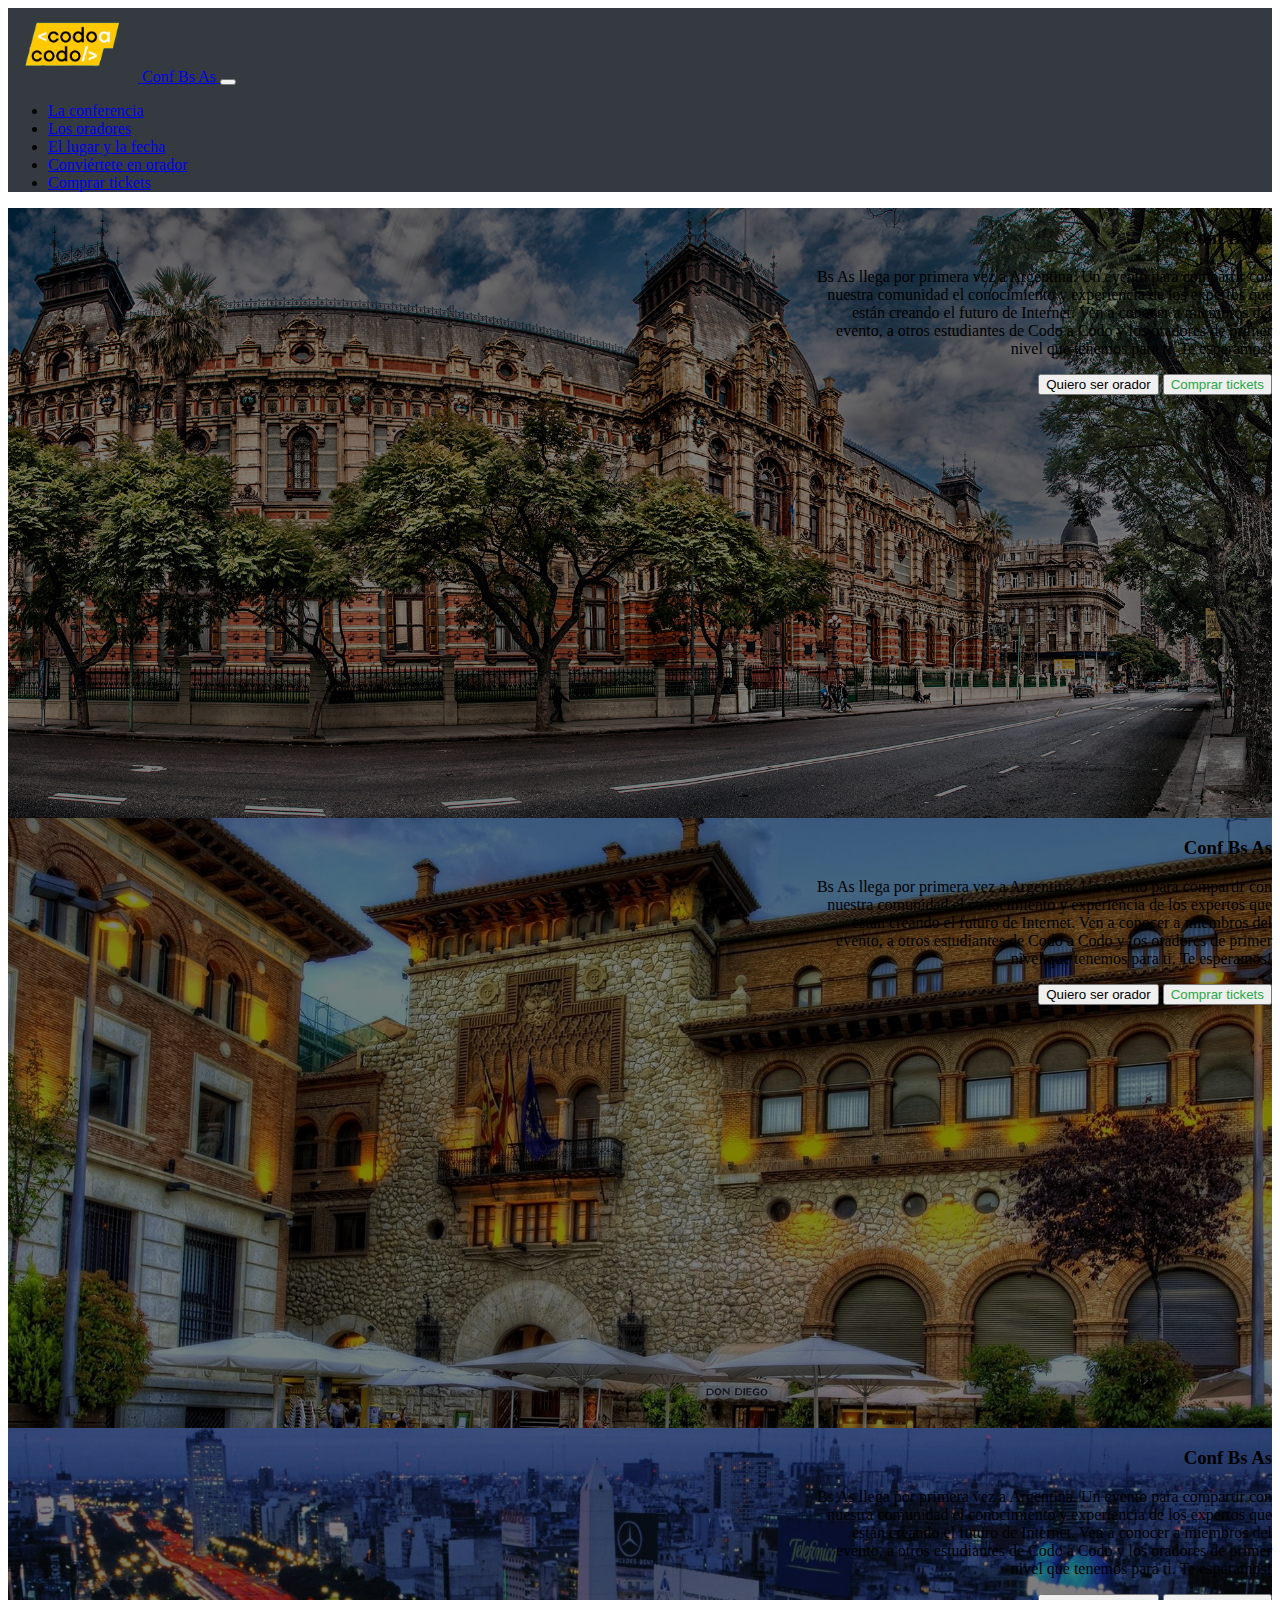
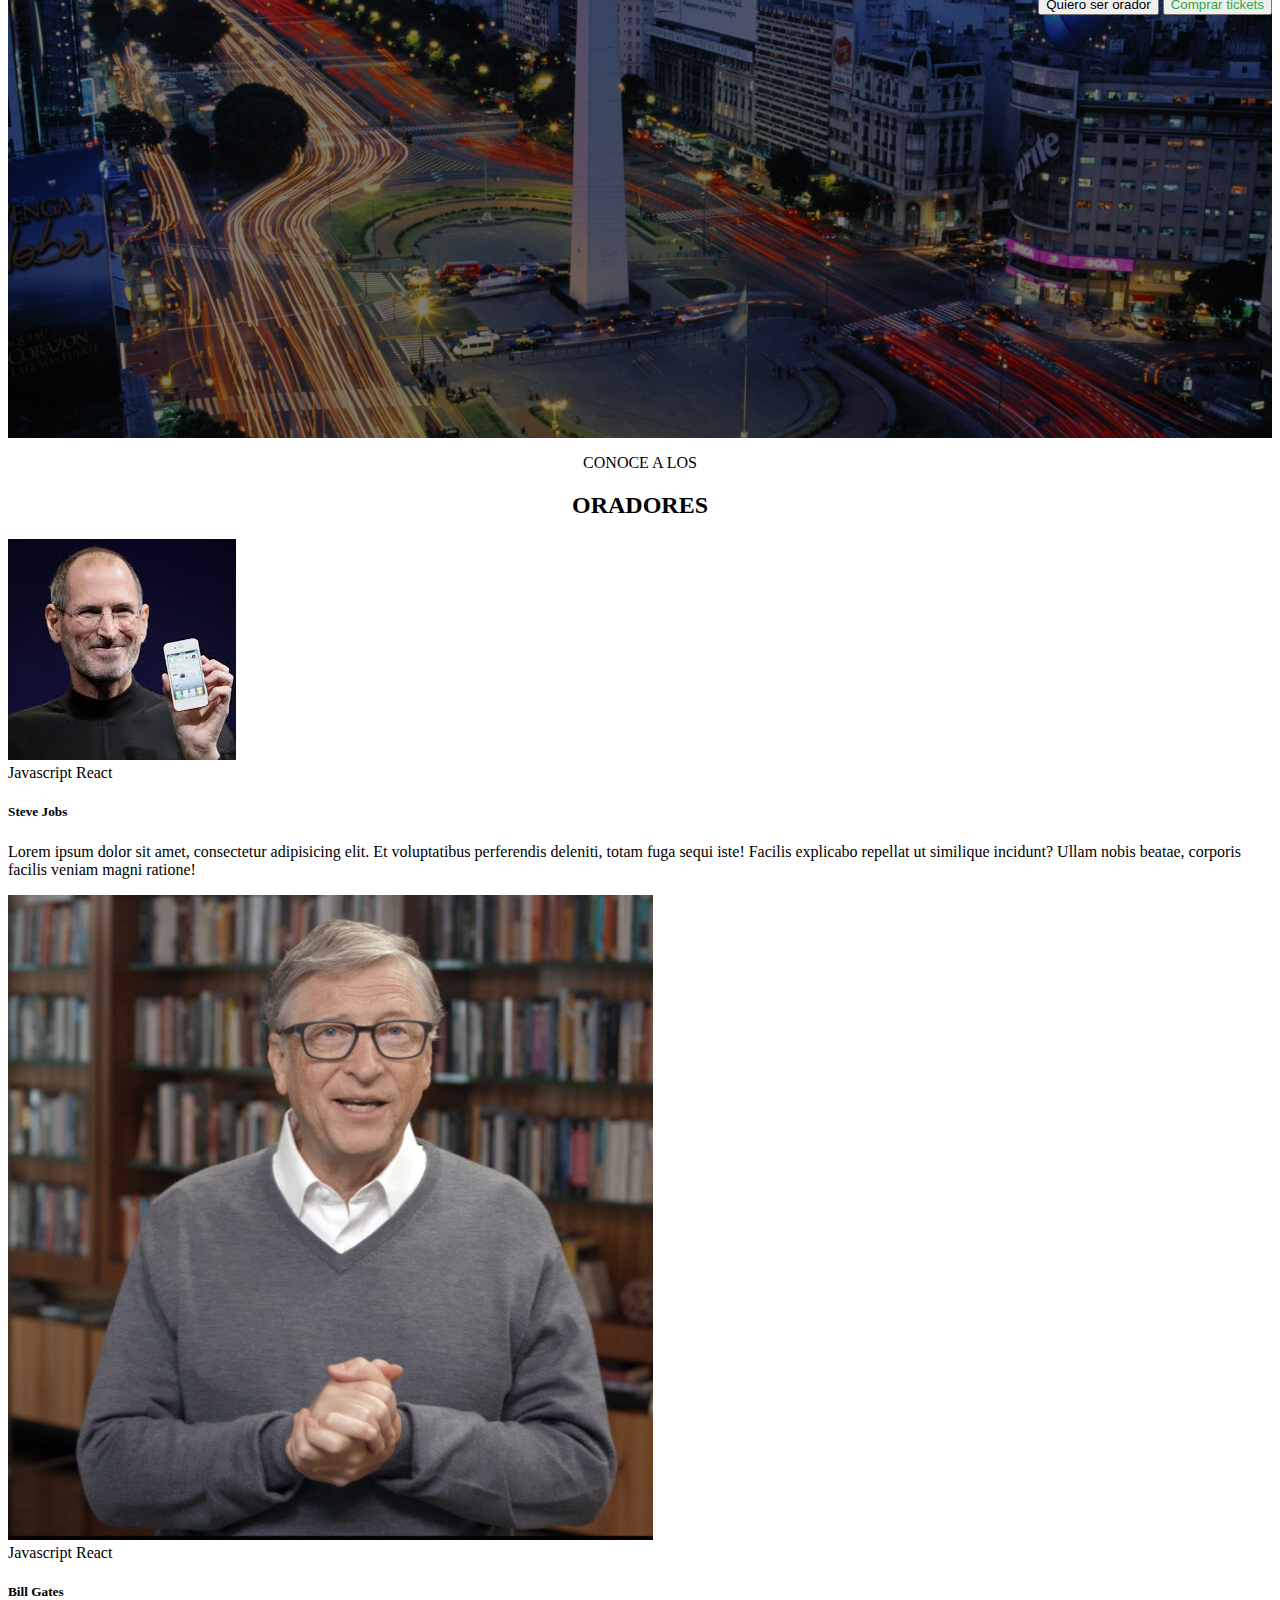
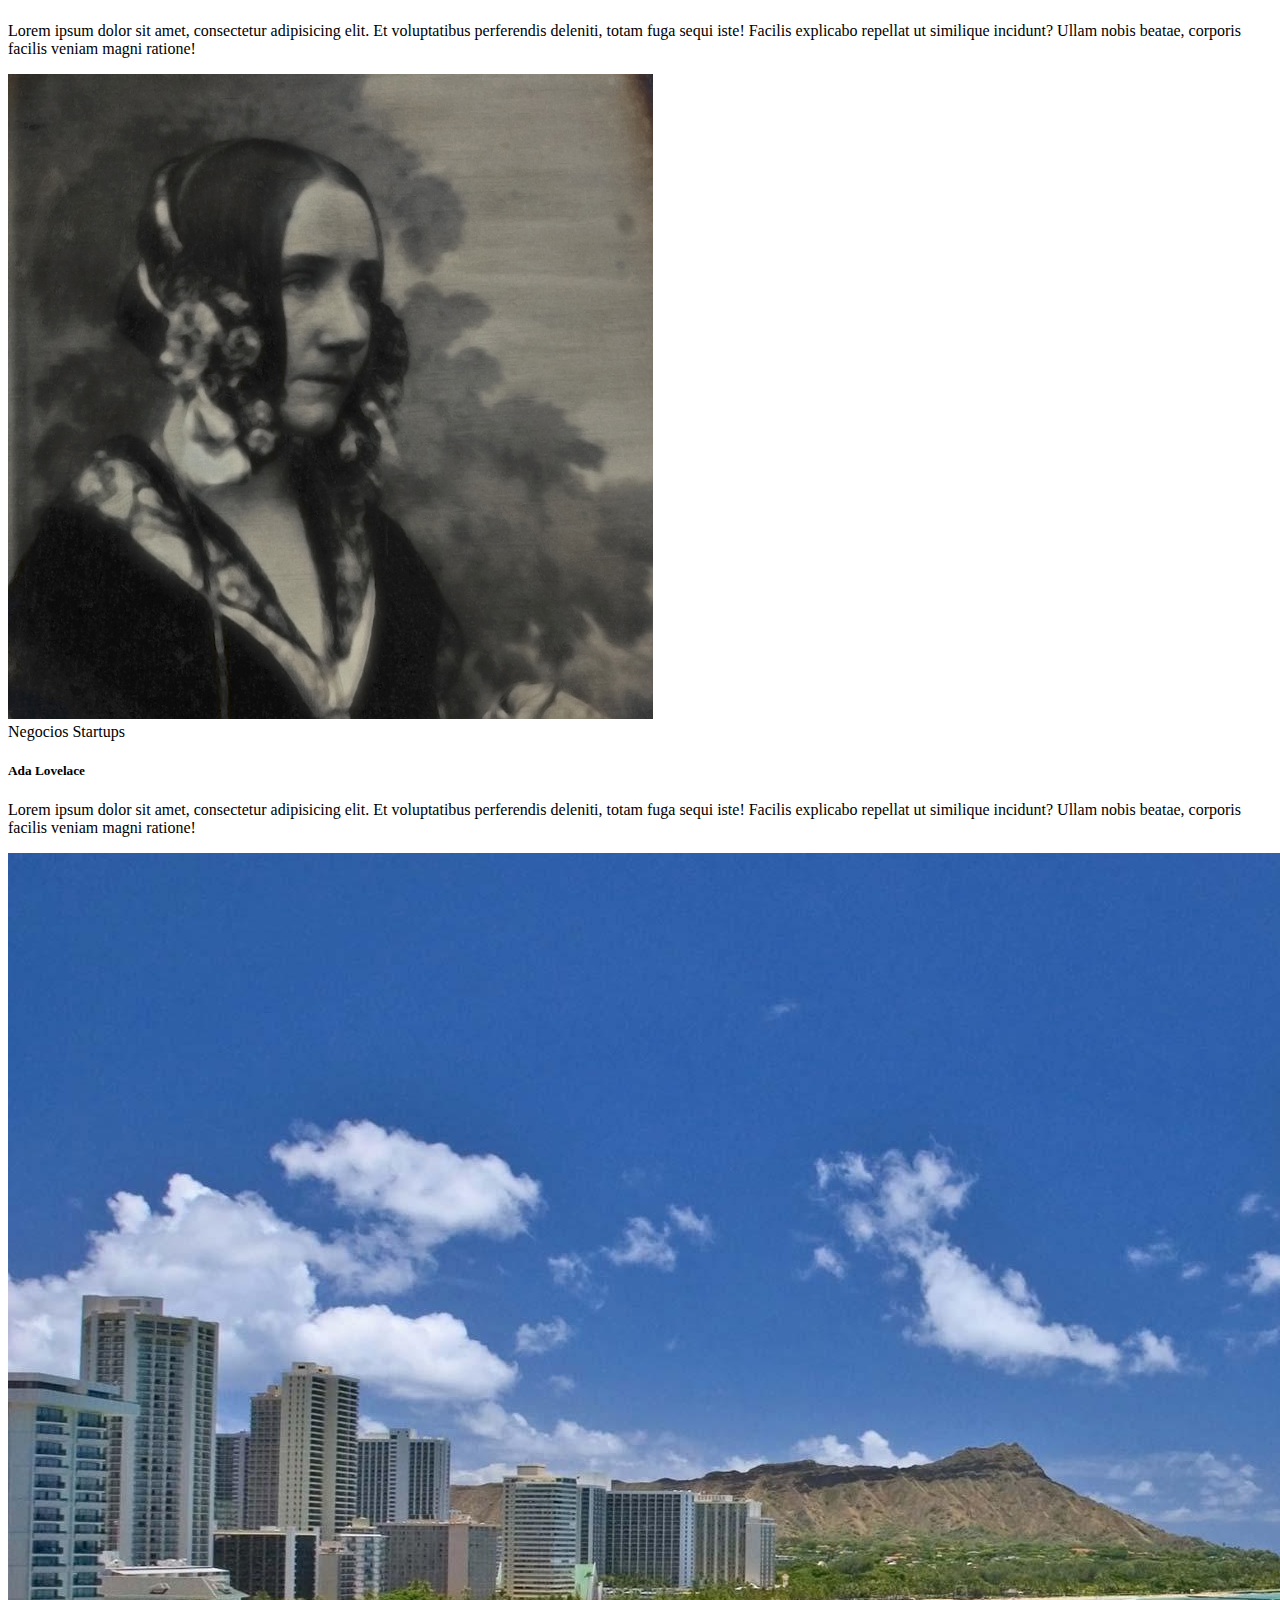
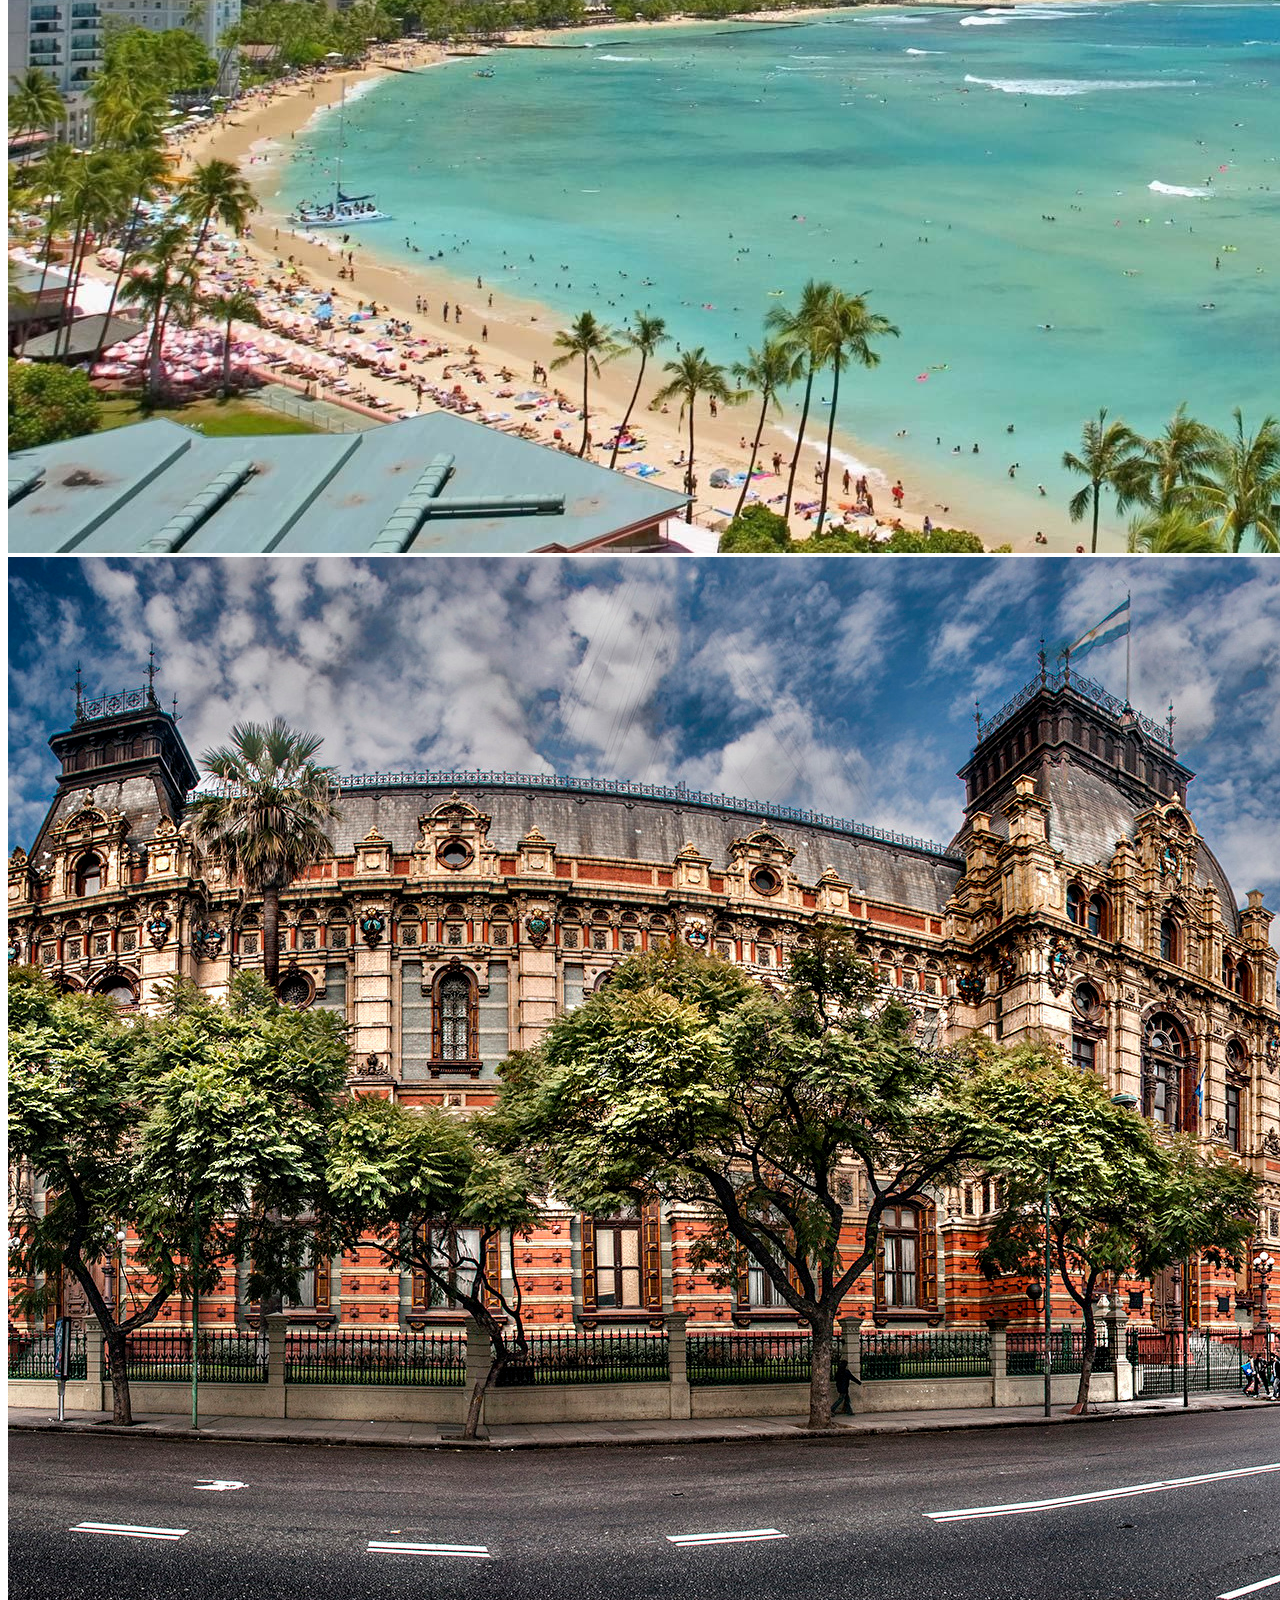
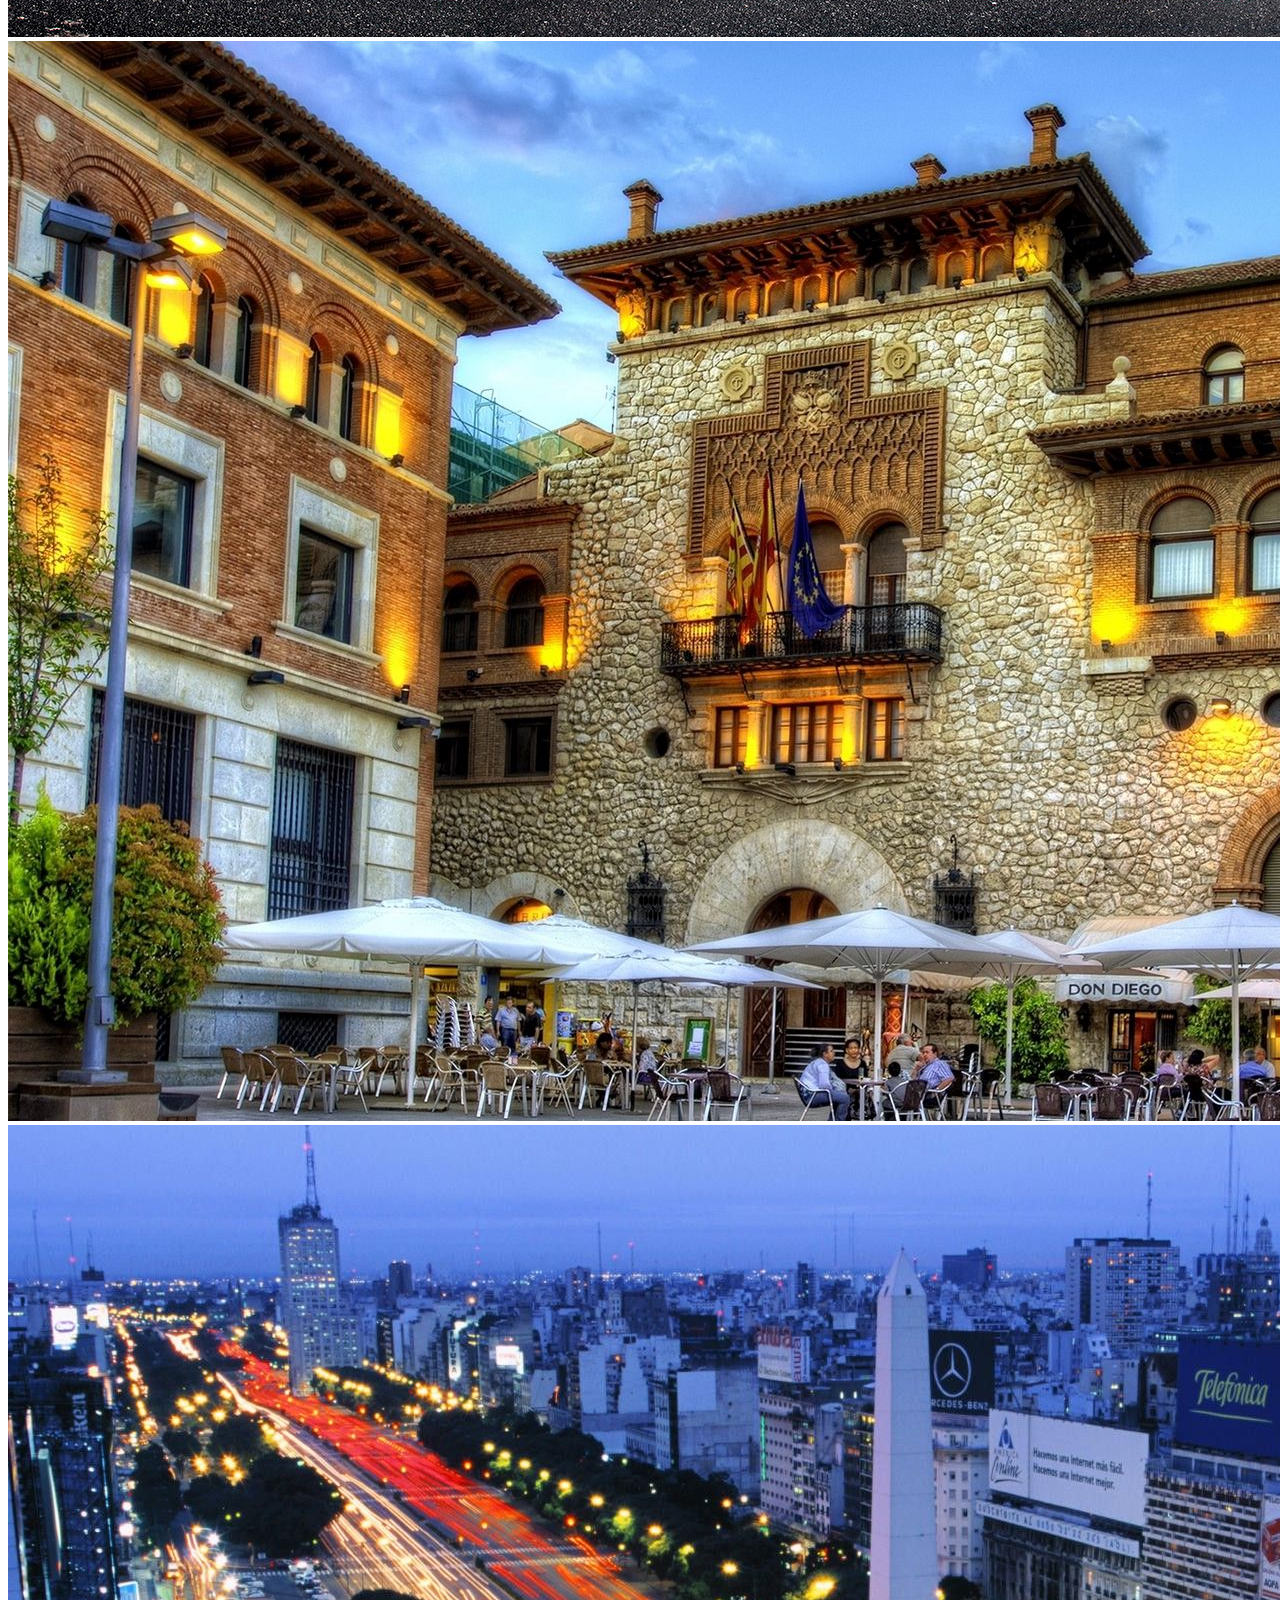
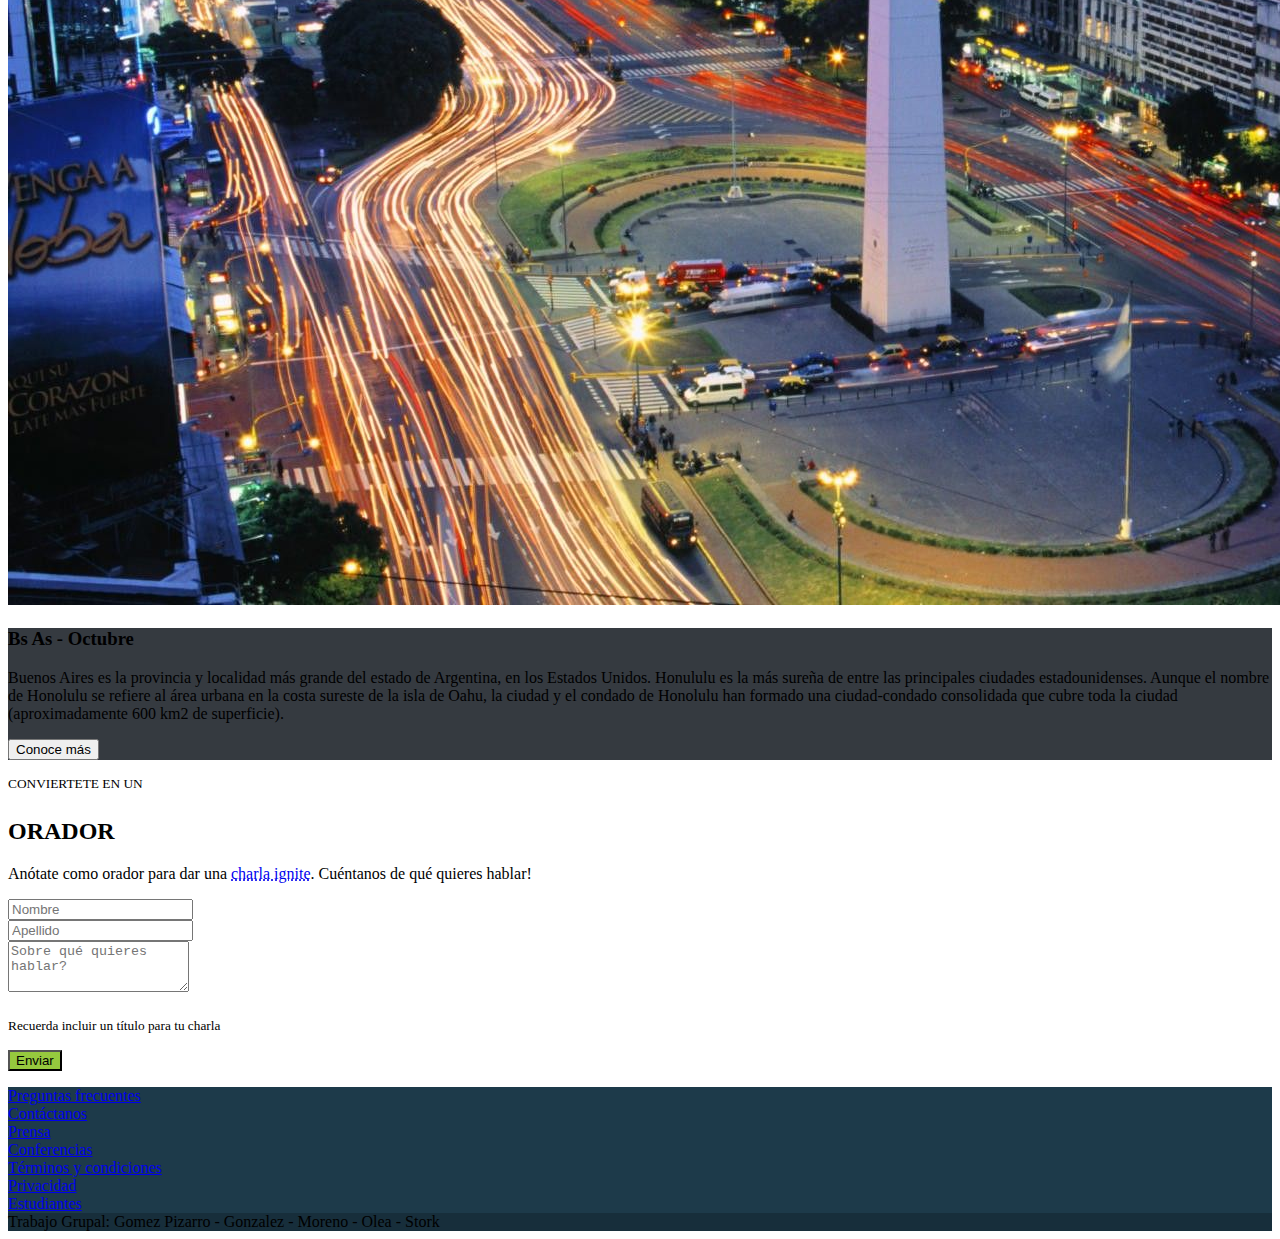
<file: index.html>
<!DOCTYPE html>
<html lang="en">

<head>
    <meta charset="UTF-8">
    <meta http-equiv="X-UA-Compatible" content="IE=edge">
    <meta name="viewport" content="width=device-width, initial-scale=1.0">
    <link rel="stylesheet" href="CSS/estilos.css">
    <link href="https://cdn.jsdelivr.net/npm/bootstrap@5.1.3/dist/css/bootstrap.min.css" 
    rel="stylesheet"
    integrity="sha384-1BmE4kWBq78iYhFldvKuhfTAU6auU8tT94WrHftjDbrCEXSU1oBoqyl2QvZ6jIW3" 
    crossorigin="anonymous">

    <title>Trabajo práctico integrador JS (Grupal)</title>
</head>

<body>
    <header>
        <!-- Navbar -->
        <nav class="navbar fixed-top navbar-expand-lg navbar-dark bg-graynav">
            <div class="container" style="max-width: 90%;">
                <a class="navbar-brand ps-3 p-2 fs-3" href="index.html">
                    <img src="Imagenes/codoacodo.png" alt="" width="130px" height="auto"
                        class="d-inline-block align-text-center">
                    Conf Bs As
                </a>
                <button class="navbar-toggler" type="button" data-bs-toggle="collapse"
                    data-bs-target="#navbarTogglerDemo02" aria-controls="navbarTogglerDemo02" 
                    aria-expanded="false"
                    aria-label="Toggle navigation">
                    <span class="navbar-toggler-icon pr-2"></span>
                </button>

                <div class="collapse navbar-collapse" id="navbarTogglerDemo02">
                    <ul class="navbar-nav ms-auto mb-2 mb-lg-0 end-0 pe-3 p-2">
                        <li class="nav-item">
                            <a class="nav-link active" aria-current="page" href="#">La conferencia</a>
                        </li>
                        <li class="nav-item">
                            <a class="nav-link" href="#LosOradores">Los oradores</a>
                        </li>
                        <li class="nav-item">
                            <a class="nav-link" href="#ElLugarYLaFecha">El lugar y la fecha</a>
                        </li>
                        <li class="nav-item">
                            <a class="nav-link" href="#ConvierteteEnOrador">Conviértete en orador</a>
                        </li>
                        <li class="nav-item">
                            <a class="nav-link text-success" href="comprartickets.html">Comprar tickets</a>
                        </li>
                    </ul>
                </div>
            </div>
        </nav>
    </header>

    <main>
        <!-- Carrousel -->
        <div id="#LaConferencia" class="carousel slide" data-bs-ride="carousel">
            <div class="carousel-inner" id="LaConferencia">
                <div class="carousel-item active img-1 tot-img">
                    <div class="grad-img">
                        <div class="carousel-caption d-none d-md-block">
                            <h3>Conf Bs As</h3>
                            <p>Bs As llega por primera vez a Argentina. Un evento para compartir con<br>
                                nuestra comunidad el conocimiento y experiencia de los expertos que<br>
                                están creando el futuro de Internet. Ven a conocer a miembros del<br>
                                evento, a otros estudiantes de Codo a Codo y los oradores de primer<br>
                                nivel que tenemos para ti. Te esperamos!</p>
                            <div class="d-grid gap-2 d-md-block">
                                <button type="button" class="btn btn-outline-light">Quiero ser orador</button>
                                <button type="button" class="btn btn-success c-green"
                                onclick="location.href='./comprartickets.html'">Comprar tickets</button>
                            </div>
                        </div>
                    </div>
                </div>

                <div class="carousel-item img-2 tot-img">
                    <div class="grad-img">
                        <div class="carousel-caption d-none d-md-block">
                            <h3>Conf Bs As</h3>
                            <p>Bs As llega por primera vez a Argentina. Un evento para compartir con<br>
                                nuestra comunidad el conocimiento y experiencia de los expertos que<br>
                                están creando el futuro de Internet. Ven a conocer a miembros del<br>
                                evento, a otros estudiantes de Codo a Codo y los oradores de primer<br>
                                nivel que tenemos para ti. Te esperamos!</p>
                            <div class="d-grid gap-2 d-md-block">
                                <button type="button" class="btn btn-outline-light">Quiero ser orador</button>
                                <button type="button" class="btn btn-success c-green">Comprar tickets</button>
                            </div>
                        </div>
                    </div>
                </div>

                <div class="carousel-item img-3 tot-img">
                    <div class="grad-img">
                        <div class="carousel-caption d-none d-md-block">
                            <h3>Conf Bs As</h3>
                            <p>Bs As llega por primera vez a Argentina. Un evento para compartir con<br>
                                nuestra comunidad el conocimiento y experiencia de los expertos que<br>
                                están creando el futuro de Internet. Ven a conocer a miembros del<br>
                                evento, a otros estudiantes de Codo a Codo y los oradores de primer<br>
                                nivel que tenemos para ti. Te esperamos!</p>
                            <div class="d-grid gap-2 d-md-block">
                                <button type="button" class="btn btn-outline-light">Quiero ser orador</button>
                                <button type="button" class="btn btn-success c-green">Comprar tickets</button>
                            </div>
                        </div>
                    </div>
                </div>

            </div>
        </div>

        <div class="LosOradores" id="LosOradores">
            <p class="text-secondary pb-0 mb-0 mt-3" style="text-align: center;">CONOCE A LOS</p>
            <h2 style="text-align: center;">ORADORES</h2>

            <!-- Cards -->
            <div class="row row-cols-1 row-cols-md-3 g-3">
                <div class="col">
                    <div class="card h-100">
                        <img src="Imagenes/steve.jpg" class="card-img-top" alt="...">
                        <div class="card-body">
                            <span class="badge bg-warning text-dark">Javascript</span>
                            <span class="badge bg-info text-light">React</span>
                            <h5 class="card-title">Steve Jobs</h5>
                            <p class="card-text">Lorem ipsum dolor sit amet, consectetur adipisicing elit. Et
                                voluptatibus
                                perferendis deleniti, totam fuga sequi iste! Facilis explicabo repellat ut similique
                                incidunt?
                                Ullam nobis beatae, corporis facilis veniam magni ratione!</p>
                        </div>
                    </div>
                </div>
                <div class="col">
                    <div class="card h-100">
                        <img src="Imagenes/bill.jpg" class="card-img-top" alt="...">
                        <div class="card-body">
                            <span class="badge bg-warning text-dark">Javascript</span>
                            <span class="badge bg-info text-light">React</span>
                            <h5 class="card-title">Bill Gates</h5>
                            <p class="card-text">Lorem ipsum dolor sit amet, consectetur adipisicing elit. Et
                                voluptatibus
                                perferendis deleniti, totam fuga sequi iste! Facilis explicabo repellat ut similique
                                incidunt?
                                Ullam nobis beatae, corporis facilis veniam magni ratione!</p>
                        </div>
                    </div>
                </div>
                <div class="col">
                    <div class="card h-100">
                        <img src="Imagenes/ada.jpeg" class="card-img-top" alt="...">
                        <div class="card-body">
                            <span class="badge bg-secondary">Negocios</span>
                            <span class="badge bg-danger">Startups</span>
                            <h5 class="card-title">Ada Lovelace</h5>
                            <p class="card-text">Lorem ipsum dolor sit amet, consectetur adipisicing elit. Et
                                voluptatibus
                                perferendis deleniti, totam fuga sequi iste! Facilis explicabo repellat ut similique
                                incidunt?
                                Ullam nobis beatae, corporis facilis veniam magni ratione!</p>
                        </div>
                    </div>
                </div>
            </div>
        </div>

        <!-- Card y Carrusel -->
        <div class="card mb-3 text-light mt-4" id="ElLugarYLaFecha" style="max-width: 100%;">
            <div class="row g-0">
                <div class="col-md-6 d-flex border">
                    <!-- Carrusel -->
                    <div id="#CarouselSlides" class="carousel slide" data-bs-ride="carousel">
                        <div class="carousel-inner">
                            <div class="carousel-item active">
                                <img src="Imagenes/honolulu.jpg" class="d-block w-100" alt="...">
                            </div>
                            <div class="carousel-item">
                                <img src="Imagenes/hawaii.jpg" class="d-block w-100" alt="...">
                            </div>
                            <div class="carousel-item">
                                <img src="Imagenes/hawaii2.jpg" class="d-block w-100" alt="...">
                            </div>
                            <div class="carousel-item">
                                <img src="Imagenes/hawaii3.jpg" class="d-block w-100" alt="...">
                            </div>
                        </div>
                    </div>
                </div>

                <!-- Texto carrusel -->
                <div class="col-md-6 d-flex border">
                    <div class="card-body bg-graynav">
                        <h3 class="card-title">Bs As - Octubre</h3>
                        <p class="card-text">Buenos Aires es la provincia y localidad más grande del estado de
                            Argentina, en los Estados Unidos. Honululu es la más sureña de entre las principales
                            ciudades estadounidenses. Aunque el nombre de Honolulu se refiere al área urbana en la costa
                            sureste de la isla de Oahu, la ciudad y el condado de Honolulu han formado una
                            ciudad-condado consolidada que cubre toda la ciudad (aproximadamente 600 km2 de superficie).
                        </p>
                        <button type="button" class="btn btn-outline-light">Conoce más</button>
                    </div>
                </div>
            </div>
        </div>

        <!-- Form Orador -->
        <div class="container w-50 pt-2">
            <div class="text-center">
                <p class="text-secondary m-0" id="ConvierteteEnOrador"><sup>CONVIERTETE EN UN</sup>
                <h2>ORADOR</h2>
                </p>
                <p class="text-secondary m-1">Anótate como orador para dar una <a href="#!" class="text-secondary"
                        style="text-decoration-style: dotted;">charla ignite</a>. Cuéntanos de qué quieres
                    hablar!</p>
            </div>
            <!-- Formulario Orador -->
            <form class="row g-1 gx-5">
                <div class="col-md-6 mb-3">
                    <input type="text" class="form-control" placeholder="Nombre">
                </div>
                <div class="col-md-6 mb-3">
                    <input type="text" class="form-control" placeholder="Apellido">
                </div>
                <div class="mb-3">
                    <textarea class="form-control fs-4" rows="3" placeholder="Sobre qué quieres hablar?"></textarea>
                    <p class="text-secondary"><sub>Recuerda incluir un título para tu charla</sub></p>
                </div>
                <div class="d-grid">
                    <button class="btn text-white fs-5" style="background-color: #96c93e;" type="submit">Enviar</button>
                </div>
            </form>
        </div>
    </main>

    <!-- FOOTER -->
    <footer class="text-center text-white">
        <section class="mt-8">
            <div class="row align-items-center d-inline-flex justify-content-center p-4">
                <!-- Links del footer -->
                <div class="col gx-5">
                    <a href="#!" class="text-white text-decoration-none">Preguntas frecuentes</a>
                </div>
                <div class="col gx-5">
                    <a href="#!" class="text-white text-decoration-none">Contáctanos</a>
                </div>
                <div class="col gx-5">
                    <a href="#!" class="text-white text-decoration-none">Prensa</a>
                </div>
                <div class="col gx-5">
                    <a href="#!" class="text-white text-decoration-none">Conferencias</a>
                </div>
                <div class="col gx-5">
                    <a href="#!" class="text-white text-decoration-none">Términos y condiciones</a>
                </div>
                <div class="col gx-5">
                    <a href="#!" class="text-white text-decoration-none">Privacidad</a>
                </div>
                <div class="col">
                    <a href="#!" class="text-white text-decoration-none">Estudiantes</a>
                </div>
            </div>
        </section>

        <!-- Copyright -->
        <div class="text-center p-2 bg-cr">
            Trabajo Grupal: Gomez Pizarro - Gonzalez - Moreno - Olea - Stork
        </div>
    </footer>

    <!-- Script -->
    <script src="https://cdn.jsdelivr.net/npm/bootstrap@5.1.3/dist/js/bootstrap.bundle.min.js"
        integrity="sha384-ka7Sk0Gln4gmtz2MlQnikT1wXgYsOg+OMhuP+IlRH9sENBO0LRn5q+8nbTov4+1p"
        crossorigin="anonymous"></script>

</body>

</html>
</file>
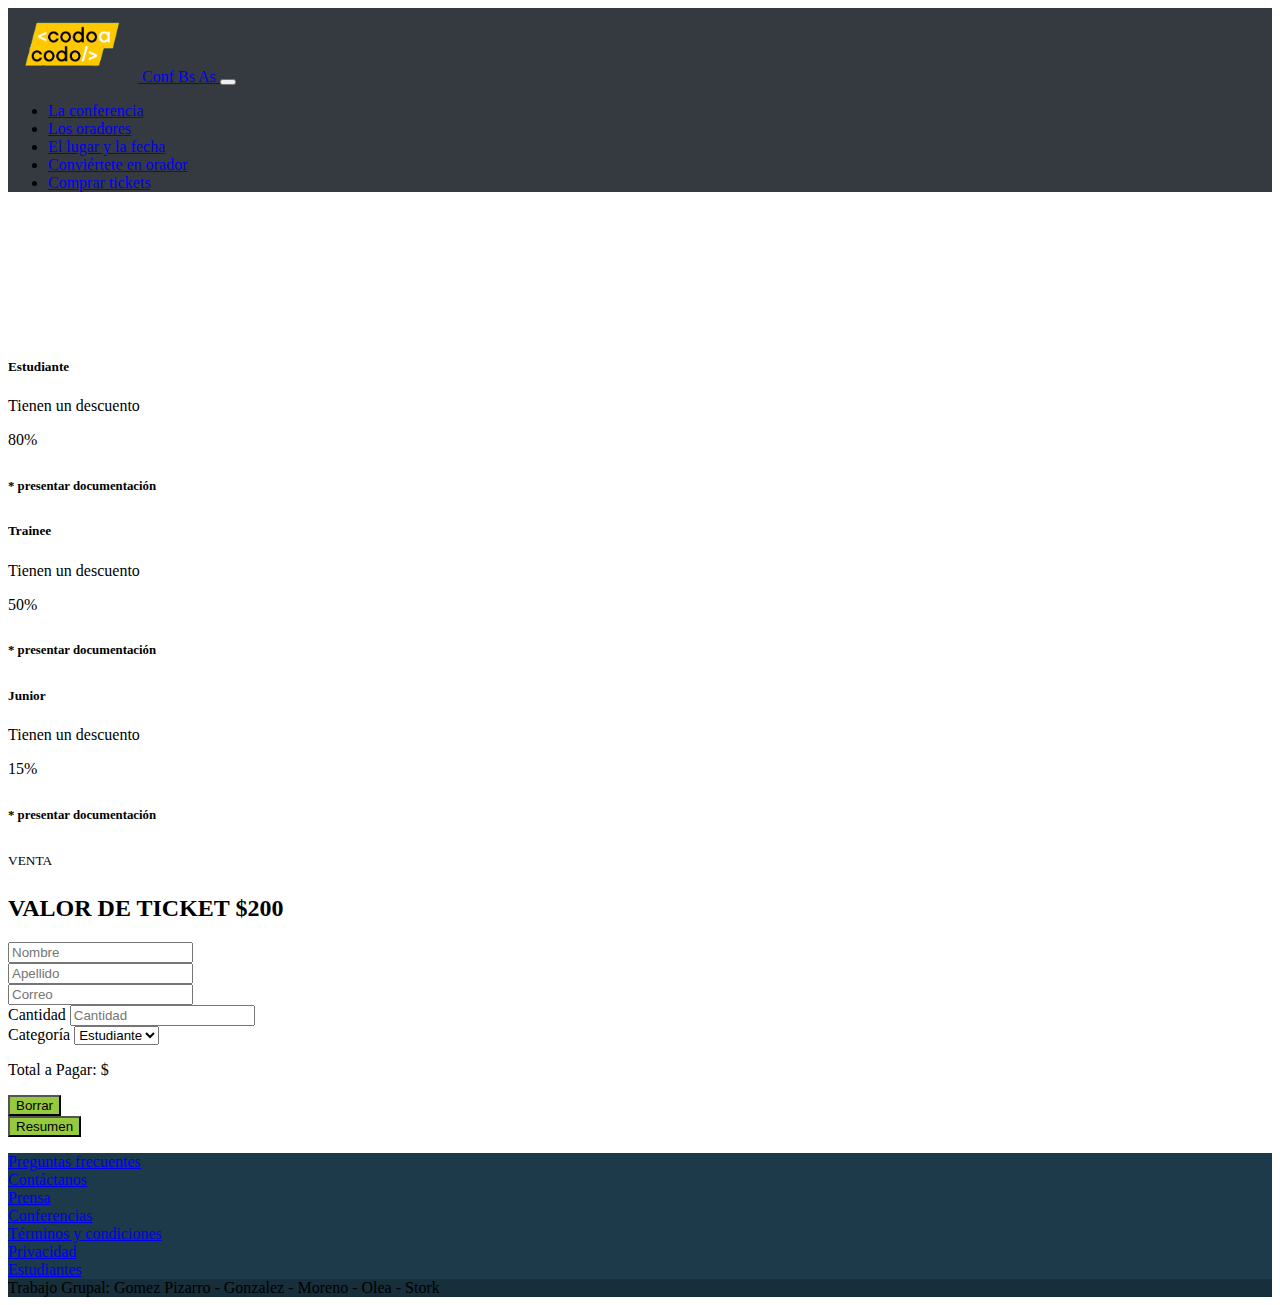
<file: comprartickets.html>
<!DOCTYPE html>
<html lang="en">

<head>
    <meta charset="UTF-8">
    <meta http-equiv="X-UA-Compatible" content="IE=edge">
    <meta name="viewport" content="width=device-width, initial-scale=1.0">
    <link rel="stylesheet" href="CSS/estilos.css">
    <link href="https://cdn.jsdelivr.net/npm/bootstrap@5.1.3/dist/css/bootstrap.min.css" 
    rel="stylesheet"
    integrity="sha384-1BmE4kWBq78iYhFldvKuhfTAU6auU8tT94WrHftjDbrCEXSU1oBoqyl2QvZ6jIW3" 
    crossorigin="anonymous">

    <title>Trabajo práctico integrador JS (Grupal)</title>
</head>

<body>
    <header>
        <!-- Navbar -->
        <nav class="navbar fixed-top navbar-expand-lg navbar-dark bg-graynav">
            <div class="container" style="max-width: 90%;">
                <a class="navbar-brand ps-3 p-2 fs-3" href="index.html">
                    <img src="Imagenes/codoacodo.png" alt="" width="130px" height="auto"
                        class="d-inline-block align-text-center">
                    Conf Bs As
                </a>
                <button class="navbar-toggler" type="button" data-bs-toggle="collapse"
                    data-bs-target="#navbarTogglerDemo02" aria-controls="navbarTogglerDemo02" 
                    aria-expanded="false"
                    aria-label="Toggle navigation">
                    <span class="navbar-toggler-icon pr-2"></span>
                </button>

                <div class="collapse navbar-collapse" id="navbarTogglerDemo02">
                    <ul class="navbar-nav ms-auto mb-2 mb-lg-0 end-0 pe-3 p-2">
                        <li class="nav-item">
                            <a class="nav-link active" aria-current="page" href="./#LaConferencia">La conferencia</a>
                        </li>
                        <li class="nav-item">
                            <a class="nav-link" href="./#LosOradores">Los oradores</a>
                        </li>
                        <li class="nav-item">
                            <a class="nav-link" href="./#ElLugarYLaFecha">El lugar y la fecha</a>
                        </li>
                        <li class="nav-item">
                            <a class="nav-link" href="./#ConvierteteEnOrador">Conviértete en orador</a>
                        </li>
                        <li class="nav-item">
                            <a class="nav-link text-success" href="comprartickets.html">Comprar tickets</a>
                        </li>
                    </ul>
                </div>
            </div>
        </nav>
    </header>
    
    <main>
        <div class="container" style="padding-top: 8rem;">
            <!-- <div class="row row-cols-1 row-cols-md-3"> -->
            <div class="row justify-content-md-center g-1">   
                <div class="col-3" style="width: 13rem;">
                    <div class="card border border-primary p-1">
                        <div class="card-body text-center">
                            <h5 class="card-title">Estudiante</h5>
                            <p class="card-text">Tienen un descuento</p>
                            <p class="card-text fw-bold">80%</p>
                            <h6 class="card-subtitle mb-2 text-muted" style="font-size: 0.8rem;">* presentar documentación</h6>
                        </div>
                    </div>
                </div>
                <div class="col-3" style="width: 13rem;">
                    <div class="card border border-success p-1">
                        <div class="card-body text-center">
                            <h5 class="card-title">Trainee</h5>
                            <p class="card-text">Tienen un descuento</p>
                            <p class="card-text fw-bold">50%</p>
                            <h6 class="card-subtitle mb-2 text-muted" style="font-size: 0.8rem;">* presentar documentación</h6>
                        </div>
                    </div>
                </div>
                <div class="col-3" style="width: 13rem;">
                    <div class="card border border-warning p-1">
                        <div class="card-body text-center">
                            <h5 class="card-title">Junior</h5>
                            <p class="card-text">Tienen un descuento</p>
                            <p class="card-text fw-bold">15%</p>
                            <h6 class="card-subtitle mb-2 text-muted" style="font-size: 0.8rem;">* presentar documentación</h6>
                        </div>
                    </div>
                </div>
            </div>
        </div>

        <!-- Form Compra -->
        <div class="container w-50 pt-2">
            <div class="text-center">
                <p class="m-0"><sup>VENTA</sup>
                <h2>VALOR DE TICKET $200</h2>
                </p>
            </div>
            <!-- Formulario -->
            <form class="row g-1 gx-2 formulario">
                <div class="col-md-6 mb-3">
                    <input type="text" class="form-control" placeholder="Nombre">
                </div>
                <div class="col-md-6 mb-3">
                    <input type="text" class="form-control" placeholder="Apellido">
                </div>
                <div class="mb-3">
                    <input type="email" class="form-control" id="exampleFormControlInput1" placeholder="Correo">
                </div>
                <div class="col-md-6 mb-3">
                    <label for="cantidad" class="form-label">Cantidad</label>
                    <input type="text" class="form-control" id="cantidad" placeholder="Cantidad">
                </div>
                <div class="col-md-6 mb-3">
                    <label for="cantidad" class="form-label">Categoría</label>
                    <select id="categoria" class="form-select">
                        <option value="estudiante">Estudiante</option>
                        <option value="trainee">Trainee</option>
                        <option value="junior">Junior</option>
                    </select>
                </div>
                <div class="mb-3">
                    <p class="alert alert-primary" id="totalAPagar">Total a Pagar: $</p>
                </div>
                                
                <div class="d-grid gap-2 col-6 mx-auto">
                    <button class="btn text-white fs-6 btnBorrar" style="background-color: #96c93e;" type=" button">Borrar</button>
                </div>
                <div class="d-grid gap-2 col-6 mx-auto">
                    <button class="btn text-white fs-6 btnResumen" style="background-color: #96c93e;" type=" button">Resumen</button>
                </div>
            </form>
        </div>
    </main>

    <!-- FOOTER -->
    <footer class="text-center text-white">
        <section class="mt-8">
            <div class="row align-items-center d-inline-flex justify-content-center p-4">
                <!-- Links del footer -->
                <div class="col gx-5">
                    <a href="#!" class="text-white text-decoration-none">Preguntas frecuentes</a>
                </div>
                <div class="col gx-5">
                    <a href="#!" class="text-white text-decoration-none">Contáctanos</a>
                </div>
                <div class="col gx-5">
                    <a href="#!" class="text-white text-decoration-none">Prensa</a>
                </div>
                <div class="col gx-5">
                    <a href="#!" class="text-white text-decoration-none">Conferencias</a>
                </div>
                <div class="col gx-5">
                    <a href="#!" class="text-white text-decoration-none">Términos y condiciones</a>
                </div>
                <div class="col gx-5">
                    <a href="#!" class="text-white text-decoration-none">Privacidad</a>
                </div>
                <div class="col">
                    <a href="#!" class="text-white text-decoration-none">Estudiantes</a>
                </div>
            </div>
        </section>

        <!-- Copyright -->
        <div class="text-center p-2 bg-cr">
            Trabajo Grupal: Gomez Pizarro - Gonzalez - Moreno - Olea - Stork
        </div>
    </footer>

    <!-- Script -->
    <script src="https://cdn.jsdelivr.net/npm/bootstrap@5.1.3/dist/js/bootstrap.bundle.min.js"
        integrity="sha384-ka7Sk0Gln4gmtz2MlQnikT1wXgYsOg+OMhuP+IlRH9sENBO0LRn5q+8nbTov4+1p"
        crossorigin="anonymous"></script>

    <script src="JavaScript/scripts.js"></script>
</body>

</html>
</file>
<file: CSS/estilos.css>
.bg-graynav {
    background-color: #353a40;
}

.c-green {
    color: #29a744;
}

.h-carousel {
    height: 700px;
}

.op-img {
    opacity: .2;
    filter: alpha(opacity=50);
    background-color: rgba(0, 0, 0, 0.5);
    transition: all 1s;
    -webkit-transition: all 1s;
}

.tot-img {
    background-position: center;
    background-repeat: no-repeat;
    background-size: cover;
    height: 610px;
    width: 100%;
    position: relative; 
}

.img-1 {
    background-image: url(../Imagenes/ba1.jpg);
}

.img-2 {
    background-image: url(../Imagenes/ba2.jpg); 
}

.img-3 {
    background-image: url(../Imagenes/ba3.jpg); 
}

.grad-img {
    position: absolute;
    background-color: rgba(0,0,0,.5) ;
    width: 100%;
    height: 100%;
}

.grad-img div {
    bottom: 10rem;
    right: 8rem;
    text-align: end;
} 

footer {
    background-color: #1d3a4a;
    margin-top: 1rem;
}

footer .bg-cr {
    background-color: rgba(0, 0, 0, 0.2);
}
</file>
